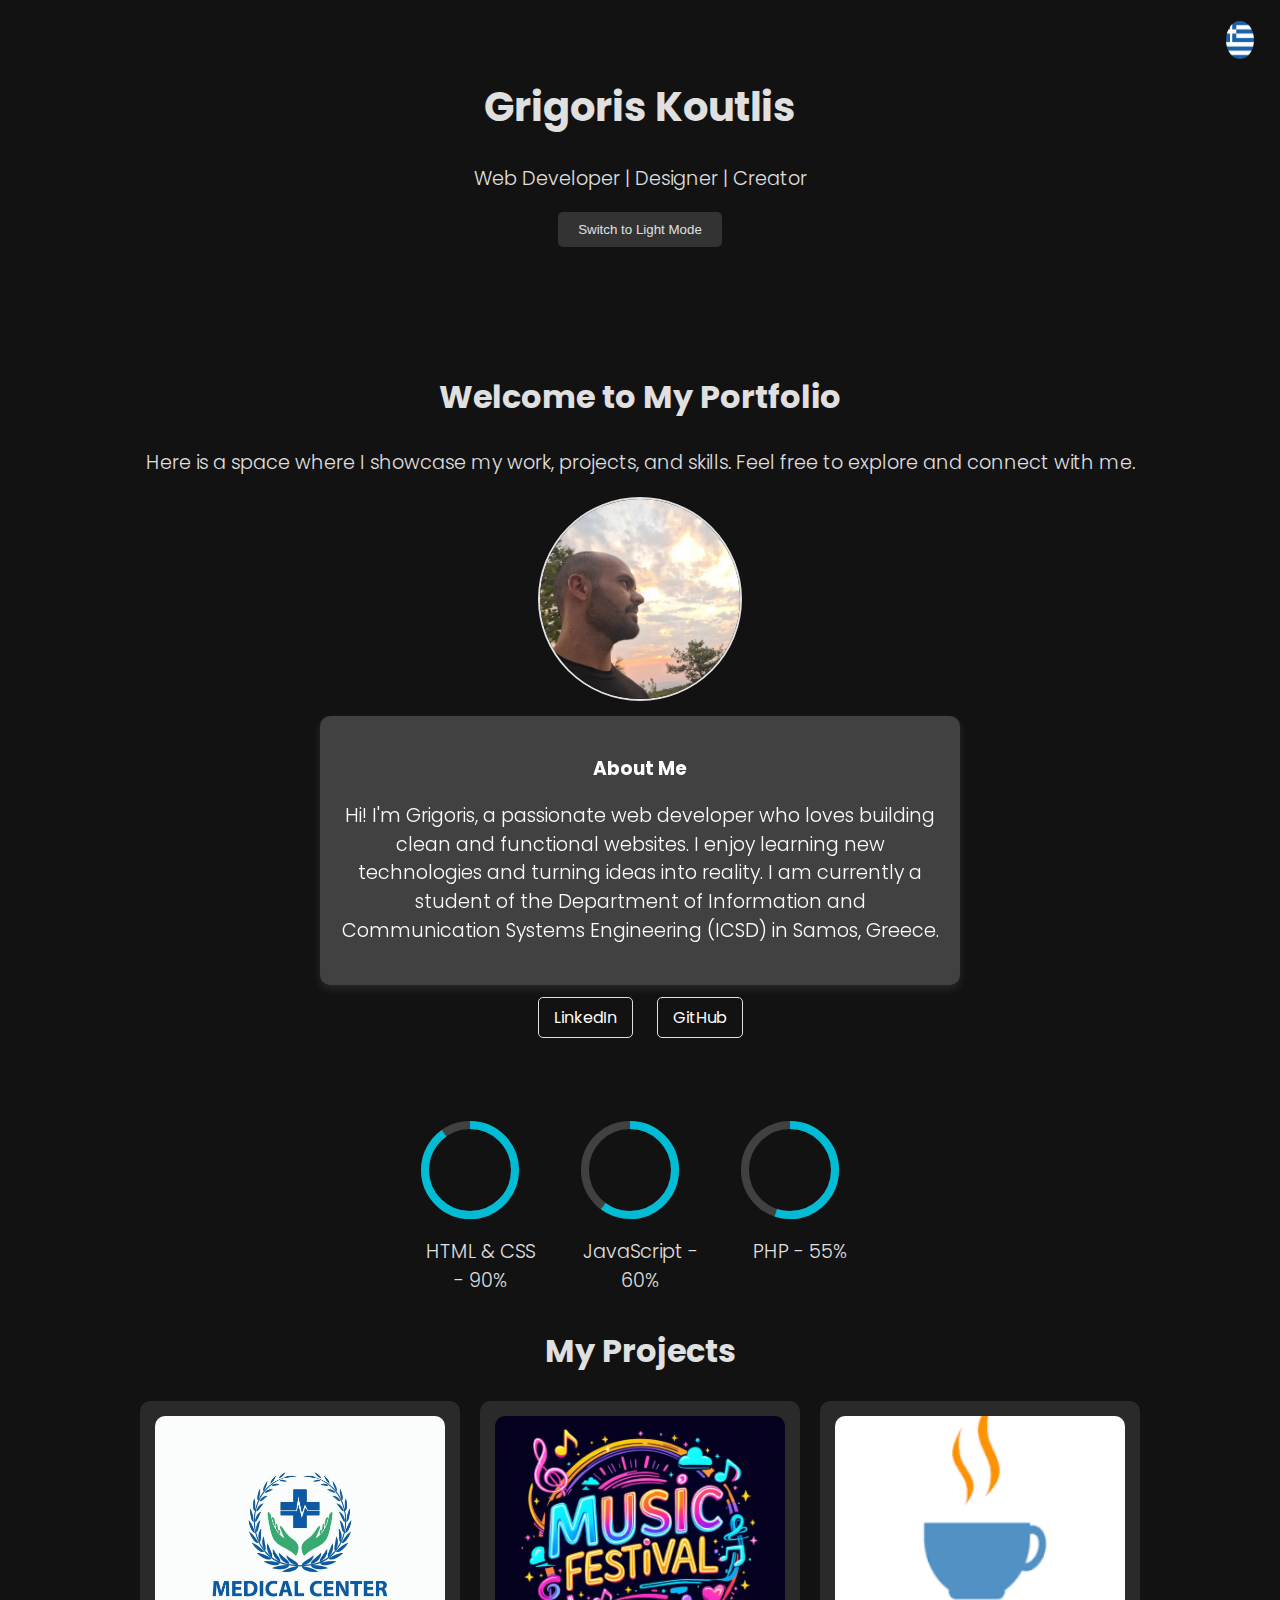
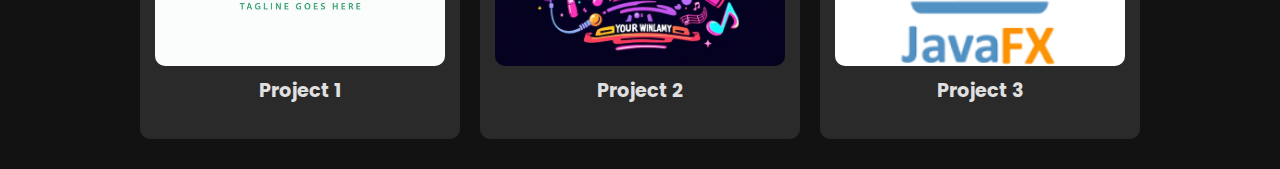
<file: index.html>
<!DOCTYPE html>
<html lang="en">
<head>
  <meta charset="UTF-8">
  <meta name="viewport" content="width=device-width, initial-scale=1.0">
  <title data-translate-key="pageTitle">My Portfolio</title>
  <link rel="stylesheet" href="style.css">
  <link href="https://fonts.googleapis.com/css2?family=Poppins:wght@300;400;700&display=swap" rel="stylesheet">
</head>
<body>

  <header>
    <h1 data-translate-key="headerTitle">Grigoris Koutlis</h1>
    <p data-translate-key="headerSubtitle">Web Developer | Designer | Creator</p>
    <!-- Language Toggle Button -->
    <button id="lang-toggle" class="lang-toggle">
      <img src="img/gr-flag.png" alt="Switch language">
    </button>
    <!-- Dark/Light Mode Toggle Button -->
    <button id="mode-toggle">Switch to Light Mode</button>
  </header>

  <section class="intro">
    <h2 data-translate-key="welcomeTitle">Welcome to My Portfolio</h2>
    <p class="intro-text" data-translate-key="introText">
      Here is a space where I showcase my work, projects, and skills. Feel free to explore and connect with me.
    </p>

    <div class="profile-section">
      <img src="img/profile.jpg" alt="Grigoris Koutlis">
      <div class="about-me">
        <h3 data-translate-key="aboutMe">About Me</h3>
        <p data-translate-key="aboutMeText">
          Hi! I'm Grigoris, a passionate web developer who loves building clean and functional websites.
          I enjoy learning new technologies and turning ideas into reality.
          I am currently a student of the Department of Information and Communication Systems Engineering (ICSD) in Samos, Greece.
        </p>
      </div>
    </div>

    <div class="social-links">
      <a href="https://www.linkedin.com/in/grigoris-koutlis-198a0b313/" target="_blank">LinkedIn</a>
      <a href="https://github.com/grigoris11" target="_blank">GitHub</a>
    </div>
  </section>

  <div class="progress-container">
    <!-- First Circle -->
    <div class="progress">
      <svg>
        <circle cx="50" cy="50" r="45"></circle>
        <circle class="progress-circle" cx="50" cy="50" r="45" data-percent="90"></circle>
      </svg>
      <p class="progress-title">HTML &amp; CSS - 90%</p>
    </div>

    <!-- Second Circle -->
    <div class="progress">
      <svg>
        <circle cx="50" cy="50" r="45"></circle>
        <circle class="progress-circle" cx="50" cy="50" r="45" data-percent="60"></circle>
      </svg>
      <p class="progress-title">JavaScript - 60%</p>
    </div>

    <!-- Third Circle -->
    <div class="progress">
      <svg>
        <circle cx="50" cy="50" r="45"></circle>
        <circle class="progress-circle" cx="50" cy="50" r="45" data-percent="55"></circle>
      </svg>
      <p class="progress-title">PHP - 55%</p>
    </div>
  </div>

  <!-- My Works Section -->
  <section class="my-works">
    <h2 data-translate-key="projectsTitle">My Projects</h2>
    <div class="works-grid">
      <div class="work-item">
        <a href="project1.html">
          <img src="img/project1.jpg" alt="Project 1">
          <h3 data-translate-key="project1Title">Project 1</h3>
        </a>
      </div>
      <div class="work-item">
        <a href="project2.html">
          <img src="img/project2.jpg" alt="Project 2">
          <h3 data-translate-key="project2Title">Project 2</h3>
        </a>
      </div>
      <div class="work-item">
        <a href="project3.html">
          <img src="img/project3.jpg" alt="Project 3">
          <h3 data-translate-key="project3Title">Project 3</h3>
        </a>
      </div>
    </div>
  </section>

  <!-- JavaScript Files -->
  <script defer src="progress.js"></script>
  <script defer src="mode-toggle.js"></script>
  <script defer src="lang-toggle.js"></script>

</body>
</html>
</file>
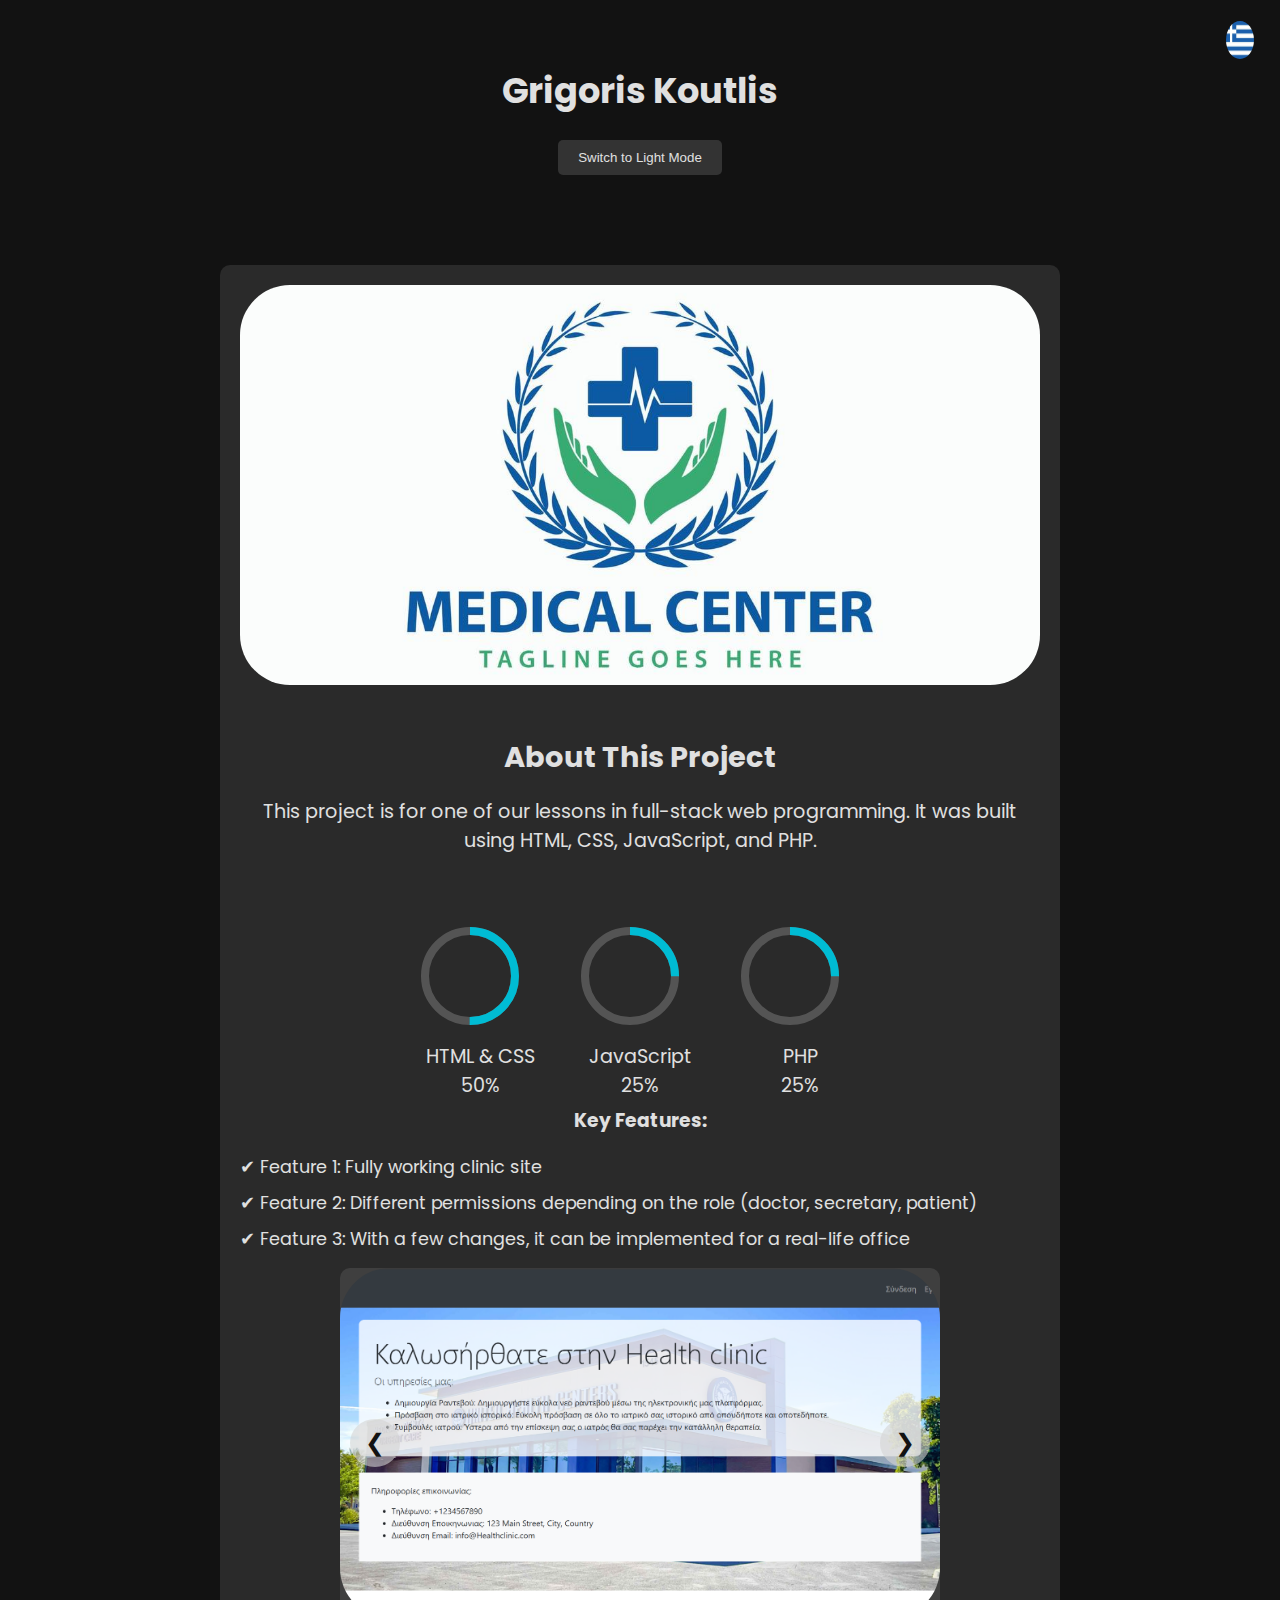
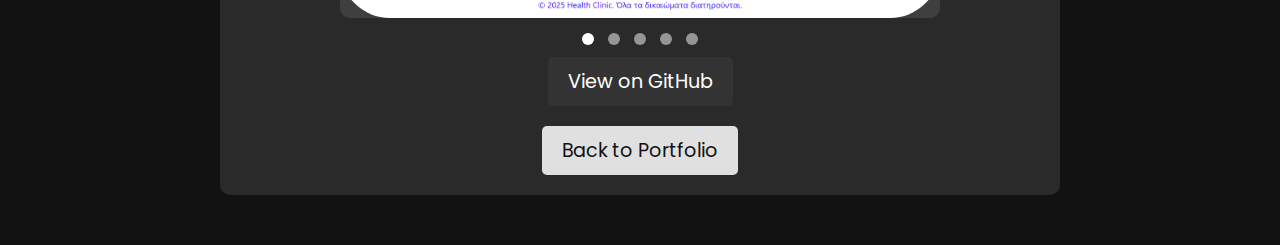
<file: project1.html>
<!DOCTYPE html>
<html lang="en">
<head>
  <meta charset="UTF-8">
  <meta name="viewport" content="width=device-width, initial-scale=1.0">
  <title data-translate-key="pageTitle">Project 1 - My Portfolio</title>
  <link rel="stylesheet" href="projects.css">
  <link href="https://fonts.googleapis.com/css2?family=Poppins:wght@300;400;700&display=swap" rel="stylesheet">
</head>
<body>
  <header>
    <!-- Language Toggle Button -->
    <button id="lang-toggle" class="lang-toggle">
      <img src="img/gr-flag.png" alt="Switch language">
    </button>
    
    <h1 data-translate-key="headerTitle">Medical Center</h1>
    
    <!-- Dark/Light Mode Toggle Button -->
    <button id="mode-toggle" data-translate-key="modeToggle">Switch to Light Mode</button>
  </header>

  <section class="project-details">
    <img src="img/project1.jpg" alt="Project 1 Screenshot">
    <div class="project-info">
      <h2 data-translate-key="aboutProject">About This Project</h2>
      <p data-translate-key="projectDescription">
        This project is for one of our lessons in full-stack web programming. It was built using HTML, CSS, JavaScript, and PHP.
      </p>

      <!-- Progress Bars -->
      <div class="progress-container">
        <!-- First Circle -->
        <div class="progress">
          <svg>
            <circle cx="50" cy="50" r="45"></circle>
            <circle class="progress-circle" cx="50" cy="50" r="45" data-percent="50"></circle>
          </svg>
          <p class="progress-title">HTML &amp; CSS 50%</p>
        </div>

        <!-- Second Circle -->
        <div class="progress">
          <svg>
            <circle cx="50" cy="50" r="45"></circle>
            <circle class="progress-circle" cx="50" cy="50" r="45" data-percent="25"></circle>
          </svg>
          <p class="progress-title">JavaScript 25%</p>
        </div>

        <!-- Third Circle -->
        <div class="progress">
          <svg>
            <circle cx="50" cy="50" r="45"></circle>
            <circle class="progress-circle" cx="50" cy="50" r="45" data-percent="25"></circle>
          </svg>
          <p class="progress-title">PHP<br>25%</p>
        </div>
      </div>

      <h3 data-translate-key="featuresTitle">Key Features:</h3>
      <ul>
        <li data-translate-key="feature1">✔ Feature 1: Fully working clinic site</li>
        <li data-translate-key="feature2">✔ Feature 2: Different permissions depending on the role (doctor, secretary, patient)</li>
        <li data-translate-key="feature3">✔ Feature 3: With a few changes, it can be implemented for a real-life office</li>
      </ul>

      <!-- Carousel -->
      <div class="carousel">
        <button class="prev" onclick="prevSlide()">❮</button>
        <div class="carousel-container">
          <img class="carousel-slide" src="img/project1-1.jpg" alt="Project Image 1">
          <img class="carousel-slide" src="img/project1-2.jpg" alt="Project Image 2">
          <img class="carousel-slide" src="img/project1-3.jpg" alt="Project Image 3">
          <img class="carousel-slide" src="img/project1-4.jpg" alt="Project Image 4">
          <img class="carousel-slide" src="img/project1-5.jpg" alt="Project Image 5">
        </div>
        <button class="next" onclick="nextSlide()">❯</button>
      </div>

      <!-- Dots for Navigation -->
      <div class="carousel-dots">
        <span class="dot" onclick="setSlide(0)"></span>
        <span class="dot" onclick="setSlide(1)"></span>
        <span class="dot" onclick="setSlide(2)"></span>
        <span class="dot" onclick="setSlide(3)"></span>
        <span class="dot" onclick="setSlide(4)"></span>
      </div>

      <!-- GitHub Button -->
      <div>
        <a href="https://github.com/grigoris11/Health-Clinic.git" target="_blank" class="github-button" data-translate-key="githubButton">
          View on GitHub
        </a>
      </div>

      <!-- Back Button -->
      <a href="index.html" class="back-button" data-translate-key="backButton">Back to Portfolio</a>
    </div>
  </section>

  <!-- JavaScript Files -->
  <script defer src="progress.js"></script>
  <script defer src="carousel.js"></script>
  <script defer src="mode-toggle.js"></script>
  <script defer src="lang-toggle.js"></script>
</body>
</html>
</file>
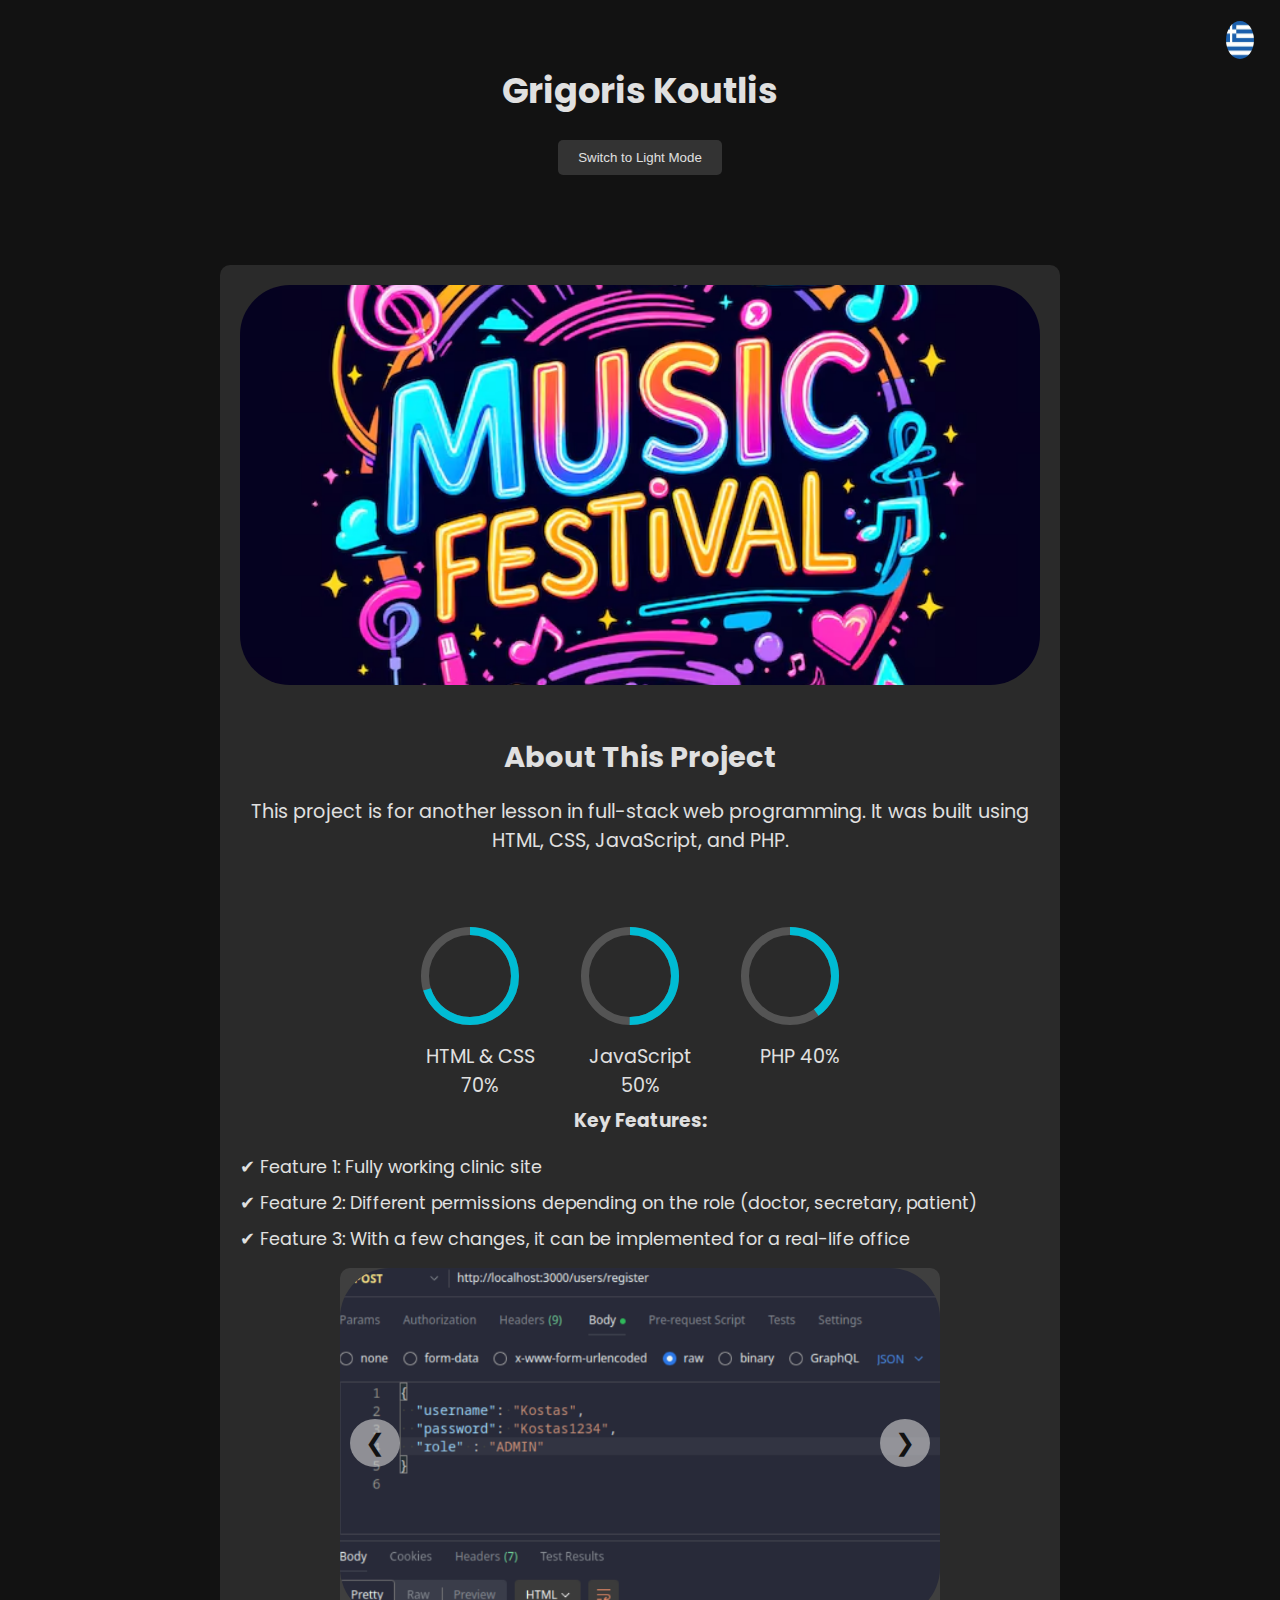
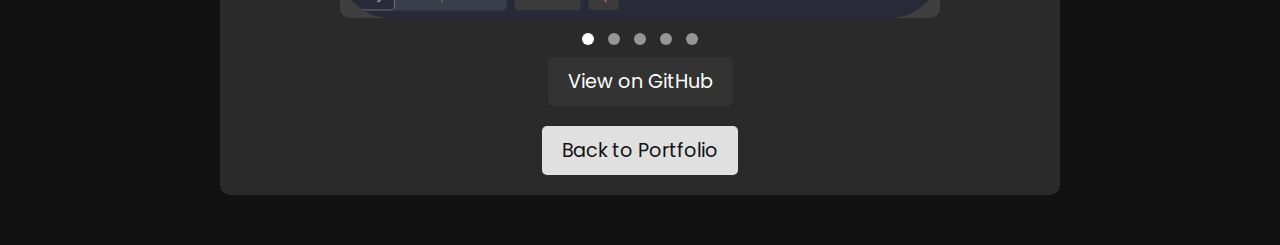
<file: project2.html>
<!DOCTYPE html>
<html lang="en">
<head>
  <meta charset="UTF-8">
  <meta name="viewport" content="width=device-width, initial-scale=1.0">
  <title data-translate-key="pageTitleProject2">Project 2 - My Portfolio</title>
  <link rel="stylesheet" href="projects.css">
  <link href="https://fonts.googleapis.com/css2?family=Poppins:wght@300;400;700&display=swap" rel="stylesheet">
</head>
<body>
  <header>
    <!-- Language Toggle Button -->
    <button id="lang-toggle" class="lang-toggle">
      <img src="img/gr-flag.png" alt="Switch language">
    </button>
    
    <h1 data-translate-key="headerTitle">Medical Center</h1>
    
    <!-- Dark/Light Mode Toggle Button -->
    <button id="mode-toggle" data-translate-key="modeToggle">Switch to Light Mode</button>
  </header>

  <section class="project-details">
    <img src="img/project2.jpg" alt="Project 2 Screenshot">
    <div class="project-info">
      <h2 data-translate-key="aboutProjectProject2">About This Project</h2>
      <p data-translate-key="projectDescriptionProject2">
        This project is for another lesson in full-stack web programming. It was built using HTML, CSS, JavaScript, and PHP.
      </p>

      <!-- Progress Bars -->
      <div class="progress-container">
        <!-- First Circle -->
        <div class="progress">
          <svg>
            <circle cx="50" cy="50" r="45"></circle>
            <circle class="progress-circle" cx="50" cy="50" r="45" data-percent="70"></circle>
          </svg>
          <p class="progress-title">HTML &amp; CSS 70%</p>
        </div>

        <!-- Second Circle -->
        <div class="progress">
          <svg>
            <circle cx="50" cy="50" r="45"></circle>
            <circle class="progress-circle" cx="50" cy="50" r="45" data-percent="50"></circle>
          </svg>
          <p class="progress-title">JavaScript 50%</p>
        </div>

        <!-- Third Circle -->
        <div class="progress">
          <svg>
            <circle cx="50" cy="50" r="45"></circle>
            <circle class="progress-circle" cx="50" cy="50" r="45" data-percent="40"></circle>
          </svg>
          <p class="progress-title">PHP 40%</p>
        </div>
      </div>

      <h3 data-translate-key="featuresTitle">Key Features:</h3>
      <ul>
        <li data-translate-key="feature1">✔ Feature 1: Fully working clinic site</li>
        <li data-translate-key="feature2">✔ Feature 2: Different permissions depending on the role (doctor, secretary, patient)</li>
        <li data-translate-key="feature3">✔ Feature 3: With a few changes, it can be implemented for a real-life office</li>
      </ul>

      <!-- Carousel -->
      <div class="carousel">
        <button class="prev" onclick="prevSlide()">❮</button>
        <div class="carousel-container">
          <img class="carousel-slide" src="img/project2-1.jpg" alt="Project Image 1">
          <img class="carousel-slide" src="img/project2-2.jpg" alt="Project Image 2">
          <img class="carousel-slide" src="img/project2-3.jpg" alt="Project Image 3">
          <img class="carousel-slide" src="img/project2-4.jpg" alt="Project Image 4">
          <img class="carousel-slide" src="img/project2-5.jpg" alt="Project Image 5">
        </div>
        <button class="next" onclick="nextSlide()">❯</button>
      </div>

      <!-- Dots for Navigation -->
      <div class="carousel-dots">
        <span class="dot" onclick="setSlide(0)"></span>
        <span class="dot" onclick="setSlide(1)"></span>
        <span class="dot" onclick="setSlide(2)"></span>
        <span class="dot" onclick="setSlide(3)"></span>
        <span class="dot" onclick="setSlide(4)"></span>
      </div>

      <!-- GitHub Button -->
      <div>
        <a href="https://github.com/grigoris11/Health-Clinic.git" target="_blank" class="github-button" data-translate-key="githubButton">
          View on GitHub
        </a>
      </div>

      <!-- Back Button -->
      <a href="index.html" class="back-button" data-translate-key="backButton">Back to Portfolio</a>
    </div>
  </section>

  <!-- JavaScript Files -->
  <script defer src="progress.js"></script>
  <script defer src="carousel.js"></script>
  <script defer src="mode-toggle.js"></script>
  <script defer src="lang-toggle.js"></script>
</body>
</html>
</file>
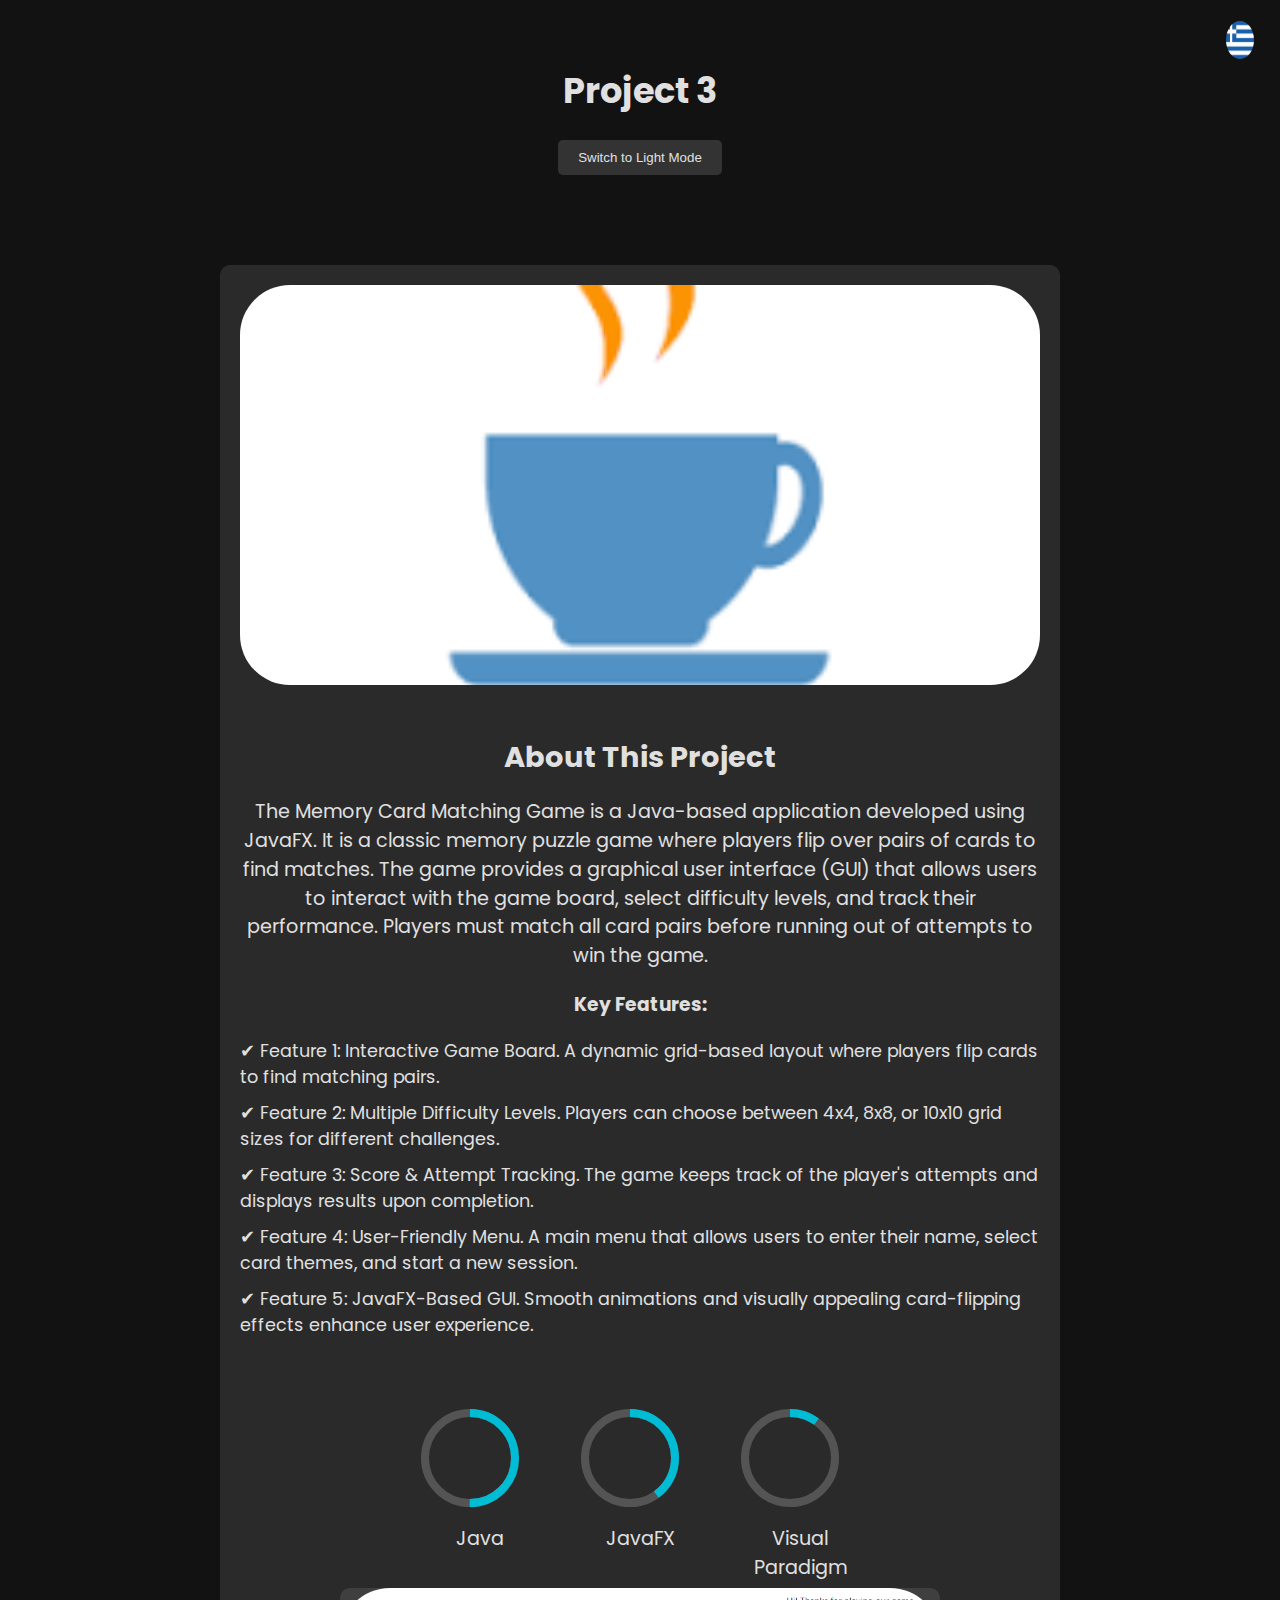
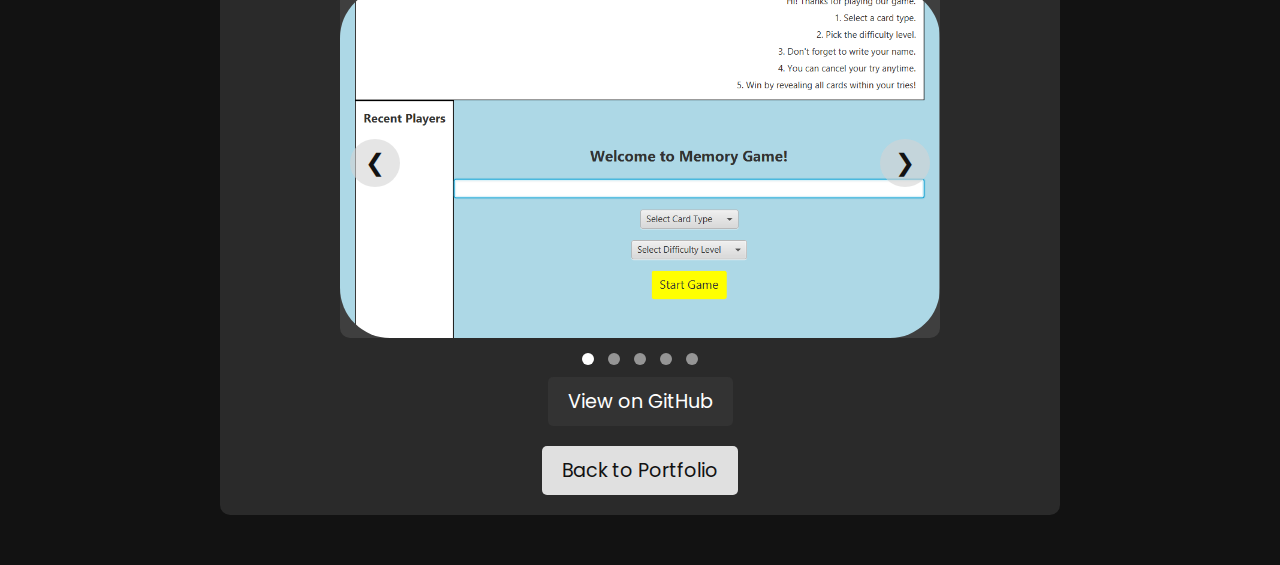
<file: project3.html>
<!DOCTYPE html>
<html lang="en">
<head>
  <meta charset="UTF-8">
  <meta name="viewport" content="width=device-width, initial-scale=1.0">
  <title data-translate-key="pageTitleProject3">Project 3 - My Portfolio</title>
  <link rel="stylesheet" href="projects.css">
  <link href="https://fonts.googleapis.com/css2?family=Poppins:wght@300;400;700&display=swap" rel="stylesheet">
</head>
<body>
  <header>
    <!-- Language Toggle Button -->
    <button id="lang-toggle" class="lang-toggle">
      <img src="img/gr-flag.png" alt="Switch language">
    </button>
    <h1 data-translate-key="project3Title">Project 3</h1>
    <!-- Dark/Light Mode Toggle Button -->
    <button id="mode-toggle" data-translate-key="modeToggle">Switch to Light Mode</button>
  </header>

  <section class="project-details">
    <img src="img/project3.jpg" alt="Project 3 Screenshot">
    <div class="project-info">
      <h2 data-translate-key="aboutProjectProject3">About This Project</h2>
      <p data-translate-key="projectDescriptionProject3">
        The Memory Card Matching Game is a Java-based application developed using JavaFX.
        It is a classic memory puzzle game where players flip over pairs of cards to find matches.
        The game provides a graphical user interface (GUI) that allows users to interact with the game board,
        select difficulty levels, and track their performance.
        Players must match all card pairs before running out of attempts to win the game.
      </p>

      <h3 data-translate-key="featuresTitleProject3">Key Features:</h3>
      <ul>
        <li data-translate-key="feature1_project3">
          ✔ Feature 1: Interactive Game Board. A dynamic grid-based layout where players flip cards to find matching pairs.
        </li>
        <li data-translate-key="feature2_project3">
          ✔ Feature 2: Multiple Difficulty Levels. Players can choose between 4x4, 8x8, or 10x10 grid sizes for different challenges.
        </li>
        <li data-translate-key="feature3_project3">
          ✔ Feature 3: Score & Attempt Tracking. The game keeps track of the player's attempts and displays results upon completion.
        </li>
        <li data-translate-key="feature4_project3">
          ✔ Feature 4: User-Friendly Menu. A main menu that allows users to enter their name, select card themes (numbers, animals, or objects), and start a new session.
        </li>
        <li data-translate-key="feature5_project3">
          ✔ Feature 5: JavaFX-Based GUI. Smooth animations and visually appealing card-flipping effects enhance user experience.
        </li>
      </ul>

      <div class="progress-container">
        <!-- First Circle -->
        <div class="progress">
          <svg>
            <circle cx="50" cy="50" r="45"></circle>
            <circle class="progress-circle" cx="50" cy="50" r="45" data-percent="50"></circle>
          </svg>
          <p class="progress-title">Java</p>
        </div>
      
        <!-- Second Circle -->
        <div class="progress">
          <svg>
            <circle cx="50" cy="50" r="45"></circle>
            <circle class="progress-circle" cx="50" cy="50" r="45" data-percent="40"></circle>
          </svg>
          <p class="progress-title">JavaFX</p>
        </div>
      
        <!-- Third Circle -->
        <div class="progress">
          <svg>
            <circle cx="50" cy="50" r="45"></circle>
            <circle class="progress-circle" cx="50" cy="50" r="45" data-percent="10"></circle>
          </svg>
          <p class="progress-title">Visual Paradigm</p>
        </div>
      </div>
      
      <!-- Carousel -->
      <div class="carousel">
        <button class="prev" onclick="prevSlide()">❮</button>
        <div class="carousel-container">
          <img class="carousel-slide" src="img/project3-1.jpg" alt="Project Image 1">
          <img class="carousel-slide" src="img/project3-2.jpg" alt="Project Image 2">
          <img class="carousel-slide" src="img/project3-3.jpg" alt="Project Image 3">
          <img class="carousel-slide" src="img/project3-4.jpg" alt="Project Image 4">
          <img class="carousel-slide" src="img/project3-5.jpg" alt="Project Image 5">
        </div>
        <button class="next" onclick="nextSlide()">❯</button>
      </div>
      
      <!-- Dots for Navigation -->
      <div class="carousel-dots">
        <span class="dot" onclick="setSlide(0)"></span>
        <span class="dot" onclick="setSlide(1)"></span>
        <span class="dot" onclick="setSlide(2)"></span>
        <span class="dot" onclick="setSlide(3)"></span>
        <span class="dot" onclick="setSlide(4)"></span>
      </div>
      
      <div>
        <a href="https://github.com/grigoris11/Memory-Card-Matching-Game.git" target="_blank" class="github-button" data-translate-key="githubButton">
          View on GitHub
        </a>
      </div>
      
      <!-- Back Button -->
      <a href="index.html" class="back-button" data-translate-key="backButton">Back to Portfolio</a>
    </div>
  </section>
  
  <!-- JavaScript Files -->
  <script defer src="carousel.js"></script>
  <script defer src="mode-toggle.js"></script>
  <script defer src="lang-toggle.js"></script>
  <script defer src="progress.js"></script>
</body>
</html>
</file>
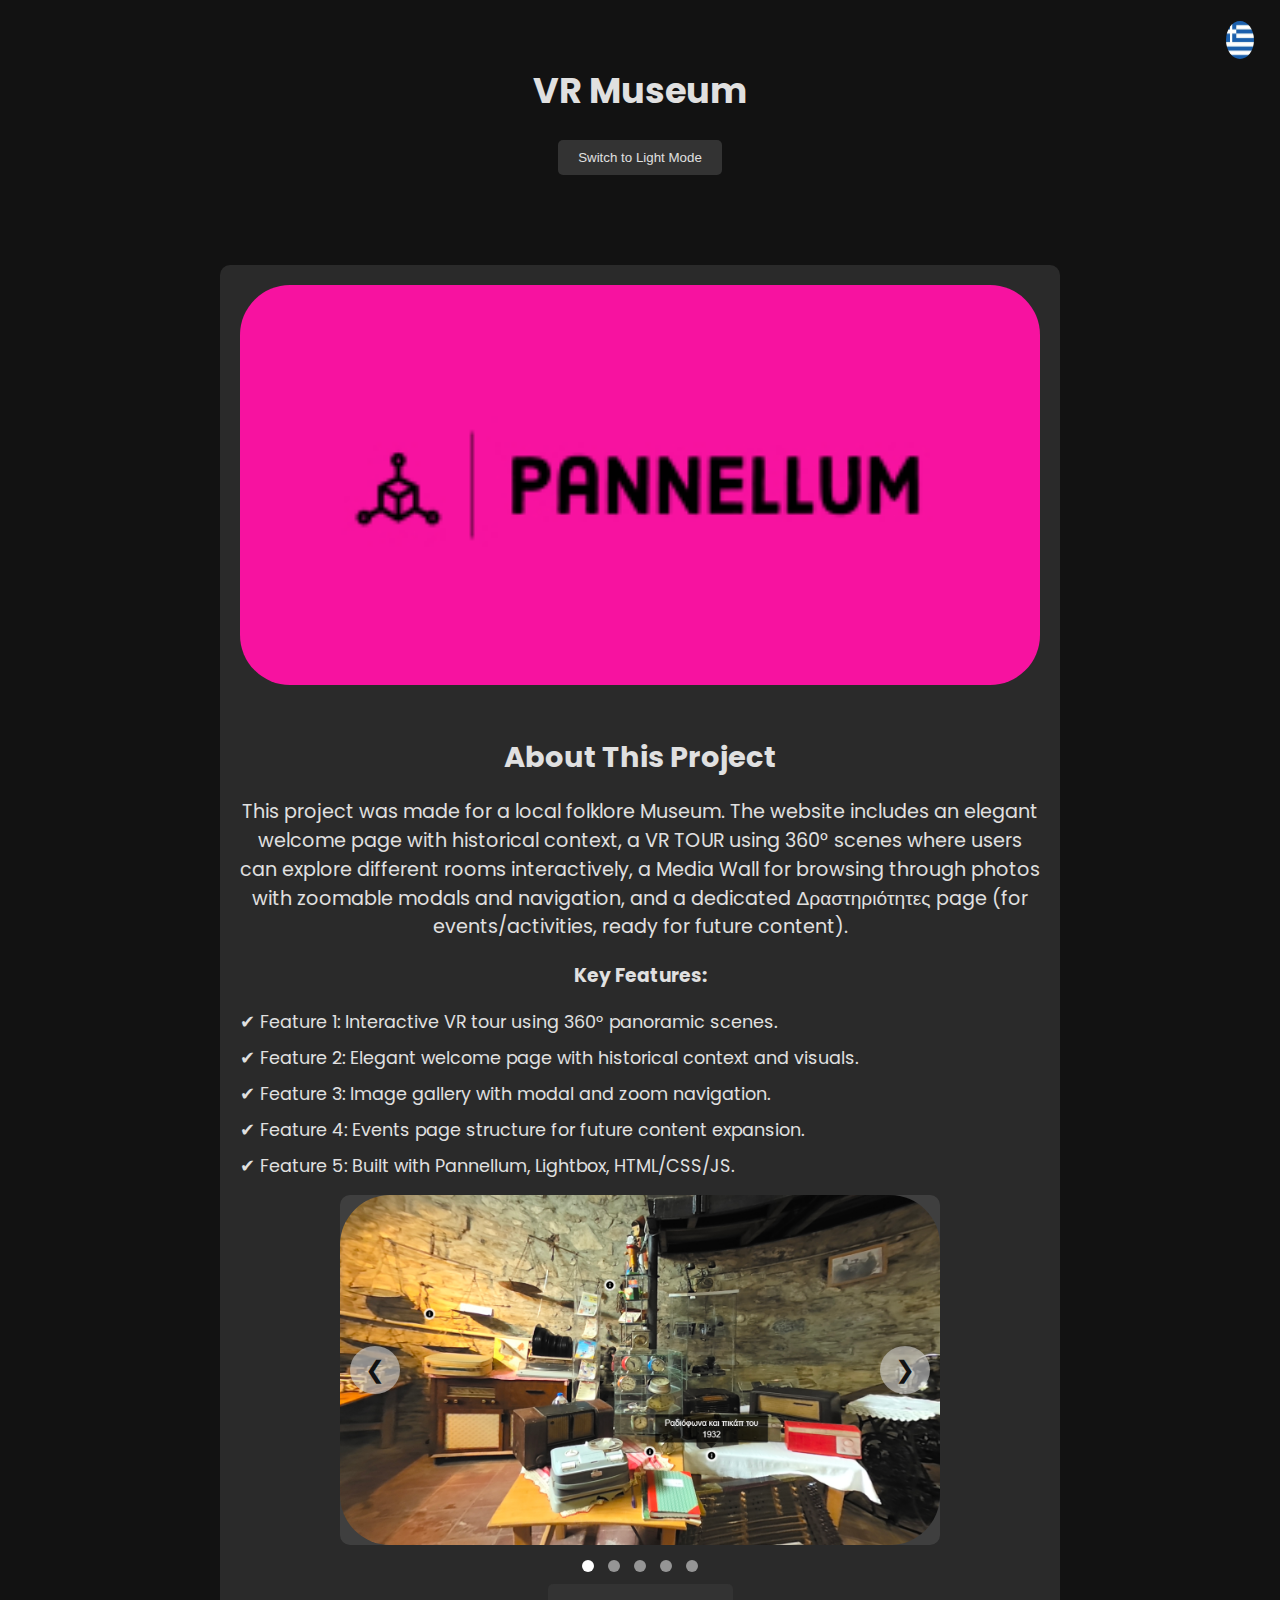
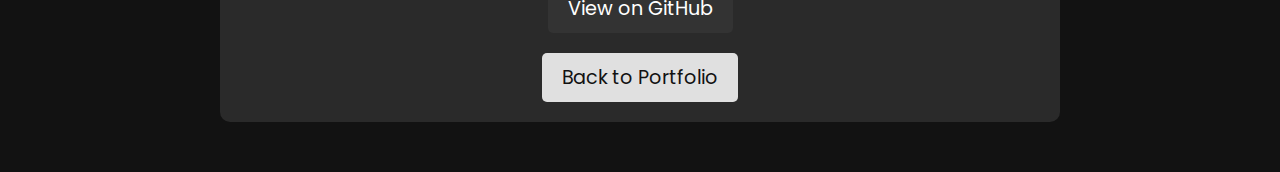
<file: project4.html>
<!DOCTYPE html>
<html lang="en">
<head>
  <meta charset="UTF-8" />
  <meta name="viewport" content="width=device-width, initial-scale=1.0"/>
  <title data-translate-key="pageTitleProject4">Project 4 - My Portfolio</title>
  <link rel="stylesheet" href="projects.css" />
  <link href="https://fonts.googleapis.com/css2?family=Poppins:wght@300;400;700&display=swap" rel="stylesheet" />
</head>
<body>
  <header>
    <button id="lang-toggle" class="lang-toggle">
      <img src="img/gr-flag.png" alt="Switch language" />
    </button>
    <h1 data-translate-key="project4Title">VR Museum </h1>
    <button id="mode-toggle" data-translate-key="modeToggle">Switch to Light Mode</button>
  </header>

  <section class="project-details">
    <img src="img/project4.jpg" alt="Project 4 Screenshot" />
    <div class="project-info">
      <h2 data-translate-key="aboutProjectProject4">About This Project</h2>
      <p data-translate-key="projectDescriptionProject4">
        This project was made for a local folklore Museum. The website includes an elegant welcome page with historical context,
        a VR TOUR using 360° scenes where users can explore different rooms interactively,
        a Media Wall for browsing through photos with zoomable modals and navigation,
        and a dedicated Δραστηριότητες page (for events/activities, ready for future content).
      </p>

      <h3 data-translate-key="featuresTitleProject4">Key Features:</h3>
      <ul>
        <li data-translate-key="feature1_project4">✔ Feature 1: Interactive VR tour using 360° panoramic scenes.</li>
        <li data-translate-key="feature2_project4">✔ Feature 2: Elegant welcome page with historical context and visuals.</li>
        <li data-translate-key="feature3_project4">✔ Feature 3: Image gallery with modal and zoom navigation.</li>
        <li data-translate-key="feature4_project4">✔ Feature 4: Events page structure for future content expansion.</li>
        <li data-translate-key="feature5_project4">✔ Feature 5: Built with Pannellum, Lightbox, HTML/CSS/JS.</li>
      </ul>

      <!-- Carousel -->
      <div class="carousel">
        <button class="prev" onclick="prevSlide()">❮</button>
        <div class="carousel-container">
          <img class="carousel-slide" src="img/project4-1.jpg" alt="Project Image 1" />
          <img class="carousel-slide" src="img/project4-2.jpg" alt="Project Image 2" />
          <img class="carousel-slide" src="img/project4-3.jpg" alt="Project Image 3" />
          <img class="carousel-slide" src="img/project4-4.jpg" alt="Project Image 4" />
          <img class="carousel-slide" src="img/project4-5.jpg" alt="Project Image 5" />
        </div>
        <button class="next" onclick="nextSlide()">❯</button>
      </div>

      <!-- Dots -->
      <div class="carousel-dots">
        <span class="dot" onclick="setSlide(0)"></span>
        <span class="dot" onclick="setSlide(1)"></span>
        <span class="dot" onclick="setSlide(2)"></span>
        <span class="dot" onclick="setSlide(3)"></span>
        <span class="dot" onclick="setSlide(4)"></span>
      </div>

      <!-- GitHub Button -->
      <div>
        <a href="https://github.com/grigoris11/museumsite" target="_blank" class="github-button" data-translate-key="githubButton">
          View on GitHub
        </a>
      </div>

      <!-- Back Button -->
      <a href="index.html" class="back-button" data-translate-key="backButton">Back to Portfolio</a>
    </div>
  </section>

  <!-- Scripts -->
  <script defer src="carousel.js"></script>
  <script defer src="mode-toggle.js"></script>
  <script defer src="lang-toggle.js"></script>
</body>
</html>
</file>
<file: style.css>
/* Global Styles */
body {
    font-family: 'Poppins', sans-serif;
    background-color: #121212;
    color: #e0e0e0;
    text-align: center;
    margin: 0;
    padding: 0;
}

/* Header */
header {
    padding: 50px 0;
}

h1 {
    font-size: 2.5em;
    font-weight: 700;
}

p {
    font-size: 1.2em;
    font-weight: 300;
}

/* Intro Section */
.intro {
    margin-top: 30px;
    padding: 20px;
}

h2 {
    font-size: 2em;
}

/* Profile Section */
.profile-section {
    margin-top: 20px;
    display: flex;
    flex-direction: column;
    align-items: center;
}

/* Profile Picture - Smaller and Centered */
.profile-section img {
    width: 200px;
    height: 200px;
    border-radius: 50%;
    border: 2px solid #e0e0e0;
    margin-bottom: 15px;
}

/* About Me Section with White Overlay */
.about-me {
    max-width: 600px;
    background: rgba(255, 255, 255, 0.2);
    padding: 20px;
    border-radius: 10px;
    line-height: 1.5;
    backdrop-filter: blur(5px);
    box-shadow: 0 4px 10px rgba(255, 255, 255, 0.1);
}

.about-me h3 {
    color: #ffffff;
}

.about-me p {
    color: #fdfcfc;
}

/* Social Links */
.social-links {
    margin-top: 20px;
}

.social-links a {
    color: #ffffff;
    text-decoration: none;
    margin: 10px;
    font-weight: 400;
    border: 1px solid #e0e0e0;
    padding: 8px 15px;
    border-radius: 5px;
    transition: 0.3s;
}

.social-links a:hover {
    background-color: #e0e0e0;
    color: #121212;
}

/* My Works Section */
.my-works {
    margin-top: 50px;
    padding: 30px;
}

.works-grid {
    display: grid;
    grid-template-columns: repeat(auto-fit, minmax(250px, 1fr));
    gap: 20px;
    max-width: 1000px;
    margin: auto;
}

.work-item {
    background: rgba(255, 255, 255, 0.1);
    border-radius: 10px;
    padding: 15px;
    text-align: center;
    transition: 0.3s;
}

.work-item a {
    text-decoration: none;
    color: #e0e0e0;
}

/* My Works Image Styling */
.work-item img {
    width: 100%;  /* Ensures the image scales correctly */
    height: 250px;  /* Adjust height based on your layout */
    object-fit: cover;  /* Keeps the image properly scaled */
    display: block;  /* Removes extra spacing */
    margin: auto;  /* Centers horizontally */
    border-radius: 10px;  /* Adds rounded corners */
}


.work-item h3 {
    margin-top: 10px;
    font-size: 1.2em;
}

/* Hover Effects */
.work-item:hover {
    background: rgba(255, 255, 255, 0.2);
}

.work-item img:hover {
    transform: scale(1.05);
}

/* Responsive Design */
@media (max-width: 768px) {
    .about-me {
        max-width: 90%;
    }
    .works-grid {
        grid-template-columns: 1fr;
    }
}
/* Progress Bar Container */
.progress-container {
    display: flex;
    justify-content: center;
    gap: 40px; /* Space between circles */
    margin: 50px 0;
}

/* Each Progress Circle */
.progress {
    position: relative;
    width: 120px;
    height: 120px;
}

/* SVG Styling */
svg {
    width: 100%;
    height: 100%;
    transform: rotate(-90deg); /* Start from the top */
}

/* Background Circle */
svg circle {
    fill: none;
    stroke: rgba(255, 255, 255, 0.2); /* Light background */
    stroke-width: 8;
}

/* Progress Circle */
.progress-circle {
    fill: none;
    stroke: #00bcd4; /* Default progress color */
    stroke-width: 8;
    stroke-dasharray: 283; /* Circumference (2 * π * 45) */
    stroke-dashoffset: 283; /* Start from 0% */
    transition: stroke-dashoffset 1s ease-in-out;
}

/* Title Below Each Circle */
.progress-title {
    text-align: center;
    margin-top: 10px;
    font-size: 1.2em;
    color: #e0e0e0;
}
/* Base transitions for smooth mode switching */
body {
    transition: background-color 0.3s ease, color 0.3s ease;
}

/* Dark Mode (Default) */
body {
    background-color: #121212;
    color: #e0e0e0;
}

/* Light Mode Overrides */
body.light-mode {
    background-color: #ffffff;
    color: #333333;
}

/* Example for headers */
header h1 {
    transition: color 0.3s ease;
}

/* Adjust other elements as needed */
#mode-toggle {
    background-color: #333; /* Dark background */
    color: #e0e0e0;        /* Light text */
    border: none;
    padding: 10px 20px;
    border-radius: 5px;
    cursor: pointer;
    transition: background-color 0.3s ease, transform 0.3s ease;
}

#mode-toggle:hover {
    background-color: #555; /* Lighter on hover */
    transform: scale(1.05); /* Slight zoom effect */
}
/* Light Mode Overrides */
body.light-mode {
    background-color: #ffffff;
    color: #121212;
}

/* Ensure all text elements use dark text in light mode */
body.light-mode h1,
body.light-mode h2,
body.light-mode h3,
body.light-mode p,
body.light-mode li {
    color: #121212;
}

/* Update link colors in light mode */
body.light-mode a {
    color: #121212;
}

/* If you have buttons with text, ensure they are legible too */
body.light-mode button {
    color: #121212;
}
/* Language Toggle Button Styling */
.lang-toggle {
    position: fixed;
    top: 20px;
    right: 20px;
    width: 40px;
    height: 40px;
    border: none;
    border-radius: 50%;
    background: none;
    cursor: pointer;
    z-index: 1000;
  }
  
  .lang-toggle img {
    width: 100%;
    height: 100%;
    border-radius: 50%;
  }
</file>
<file: projects.css>
/* Global Styles for Project Pages */
body {
    font-family: 'Poppins', sans-serif;
    background-color: #121212;
    color: #e0e0e0;
    text-align: center;
    margin: 0;
    padding: 0;
}

/* Header */
header {
    padding: 40px 0;
}

h1 {
    font-size: 2.2em;
    font-weight: 700;
}

/* Project Page Styling */
.project-details {
    max-width: 800px;
    margin: 50px auto;
    text-align: center;
    padding: 20px;
    background: rgba(255, 255, 255, 0.1);
    border-radius: 10px;
}

.project-details img {
    width: 100%;
    max-height: 400px;
    object-fit: cover;
    border-radius: 50px;
    margin-bottom: 20px;
}

.project-info {
    color: #e0e0e0;
}

.project-info h2 {
    font-size: 1.8em;
    margin-bottom: 10px;
}

.project-info p {
    font-size: 1.2em;
    line-height: 1.5;
}

.project-info ul {
    text-align: left;
    list-style-type: none;
    padding: 0;
}

.project-info li {
    font-size: 1.1em;
    margin: 10px 0;
}

/* Back Button */
.back-button {
    display: inline-block;
    margin-top: 20px;
    padding: 10px 20px;
    font-size: 1.2em;
    color: #121212;
    background: #e0e0e0;
    text-decoration: none;
    border-radius: 5px;
    transition: background 0.3s;
}

.back-button:hover {
    background: #ffffff;
}

/* Responsive Design */
@media (max-width: 768px) {
    .project-details {
        max-width: 90%;
        padding: 15px;
    }
}

/* Carousel Container */
.carousel {
    position: relative;
    max-width: 600px; /* Fixed width */
    height: 350px;    /* Fixed height */
    margin: auto;
    overflow: hidden;
    border-radius: 10px;
    background: rgba(255, 255, 255, 0.1);
}

/* Carousel Images */
.carousel-container {
    display: flex;
    transition: transform 0.5s ease-in-out;
    width: 100%;
    height: 100%;
}

.carousel-slide {
    width: 100%;
    height: 100%;
    object-fit: cover; /* Ensures consistent dimensions */
    display: none;
    border-radius: 10px;
}

.carousel-slide:first-child {
    display: block;
}

/* Navigation Buttons */
.prev, .next {
    position: absolute;
    top: 50%;
    transform: translateY(-50%);
    background: rgba(211, 211, 211, 0.6); /* Light grey */
    color: #121212;
    border: none;
    font-size: 24px;
    padding: 10px 15px;
    cursor: pointer;
    transition: background 0.3s, transform 0.2s;
    border-radius: 50%;
}

.prev {
    left: 10px;
}

.next {
    right: 10px;
}

.prev:hover, .next:hover {
    background: rgba(255, 255, 255, 0.5);
    transform: translateY(-50%) scale(1.1);
}

/* Dots for Navigation */
.carousel-dots {
    text-align: center;
    margin-top: 10px;
}

.dot {
    height: 12px;
    width: 12px;
    margin: 5px;
    background: rgba(255, 255, 255, 0.5);
    display: inline-block;
    border-radius: 50%;
    cursor: pointer;
    transition: 0.3s;
}

.dot.active {
    background: white;
}

/* GitHub Button Styling */
.github-button {
    display: inline-block;
    background: #333; /* Dark GitHub theme */
    color: white;
    padding: 10px 20px;
    font-size: 1.2em;
    text-decoration: none;
    border-radius: 5px;
    transition: background 0.3s ease, transform 0.2s ease;
}

.github-button:hover {
    background: #555;
    transform: scale(1.05);
}

/* Progress Bar Container */
.progress-container {
    display: flex;
    justify-content: center;
    gap: 40px; /* Space between circles */
    margin: 50px 0 80px 0; /* Top margin 50px, bottom margin 80px */
}

/* Each Progress Circle */
.progress {
    position: relative;
    width: 120px;
    height: 120px;
}

/* SVG Styling for Progress Circles */
svg {
    width: 100%;
    height: 100%;
    transform: rotate(-90deg); /* Start progress from the top */
}

/* Background Circle */
svg circle {
    fill: none;
    stroke: rgba(255, 255, 255, 0.2);
    stroke-width: 8;
}

/* Progress Circle */
.progress-circle {
    fill: none;
    stroke: #00bcd4; /* Progress color */
    stroke-width: 8;
    stroke-dasharray: 283; /* Circumference of circle */
    stroke-dashoffset: 283; /* Start at 0% progress */
    transition: stroke-dashoffset 1s ease-in-out;
}

/* Title Below Each Progress Circle */
.progress-title {
    text-align: center;
    margin-top: 10px;
    font-size: 1.2em;
    color: #e0e0e0;
}

/* Dark/Light Mode Toggle Button */
#mode-toggle {
    background-color: #333; /* Dark background */
    color: #e0e0e0;        /* Light text */
    border: none;
    padding: 10px 20px;
    border-radius: 5px;
    cursor: pointer;
    transition: background-color 0.3s ease, transform 0.3s ease;
}

#mode-toggle:hover {
    background-color: #555; /* Lighter on hover */
    transform: scale(1.05);
}
/* Light Mode Overrides */
body.light-mode {
    background-color: #ffffff;
    color: #121212;
}
/* Light Mode Overrides */
body.light-mode {
    background-color: #ffffff;
    color: #121212;
}

/* Ensure all text elements use dark text in light mode */
body.light-mode h1,
body.light-mode h2,
body.light-mode h3,
body.light-mode p,
body.light-mode li {
    color: #121212;
}

/* Update link colors in light mode */
body.light-mode a {
    color: #121212;
}

/* If you have buttons with text, ensure they are legible too */
body.light-mode button {
    color: #121212;
}
.lang-toggle {
    position: fixed;
    top: 20px;
    right: 20px;
    width: 40px;
    height: 40px;
    border: none;
    border-radius: 50%;
    background: none;
    cursor: pointer;
    z-index: 1000;
  }
  
  .lang-toggle img {
    width: 100%;
    height: 100%;
    border-radius: 50%;
  }
</file>
